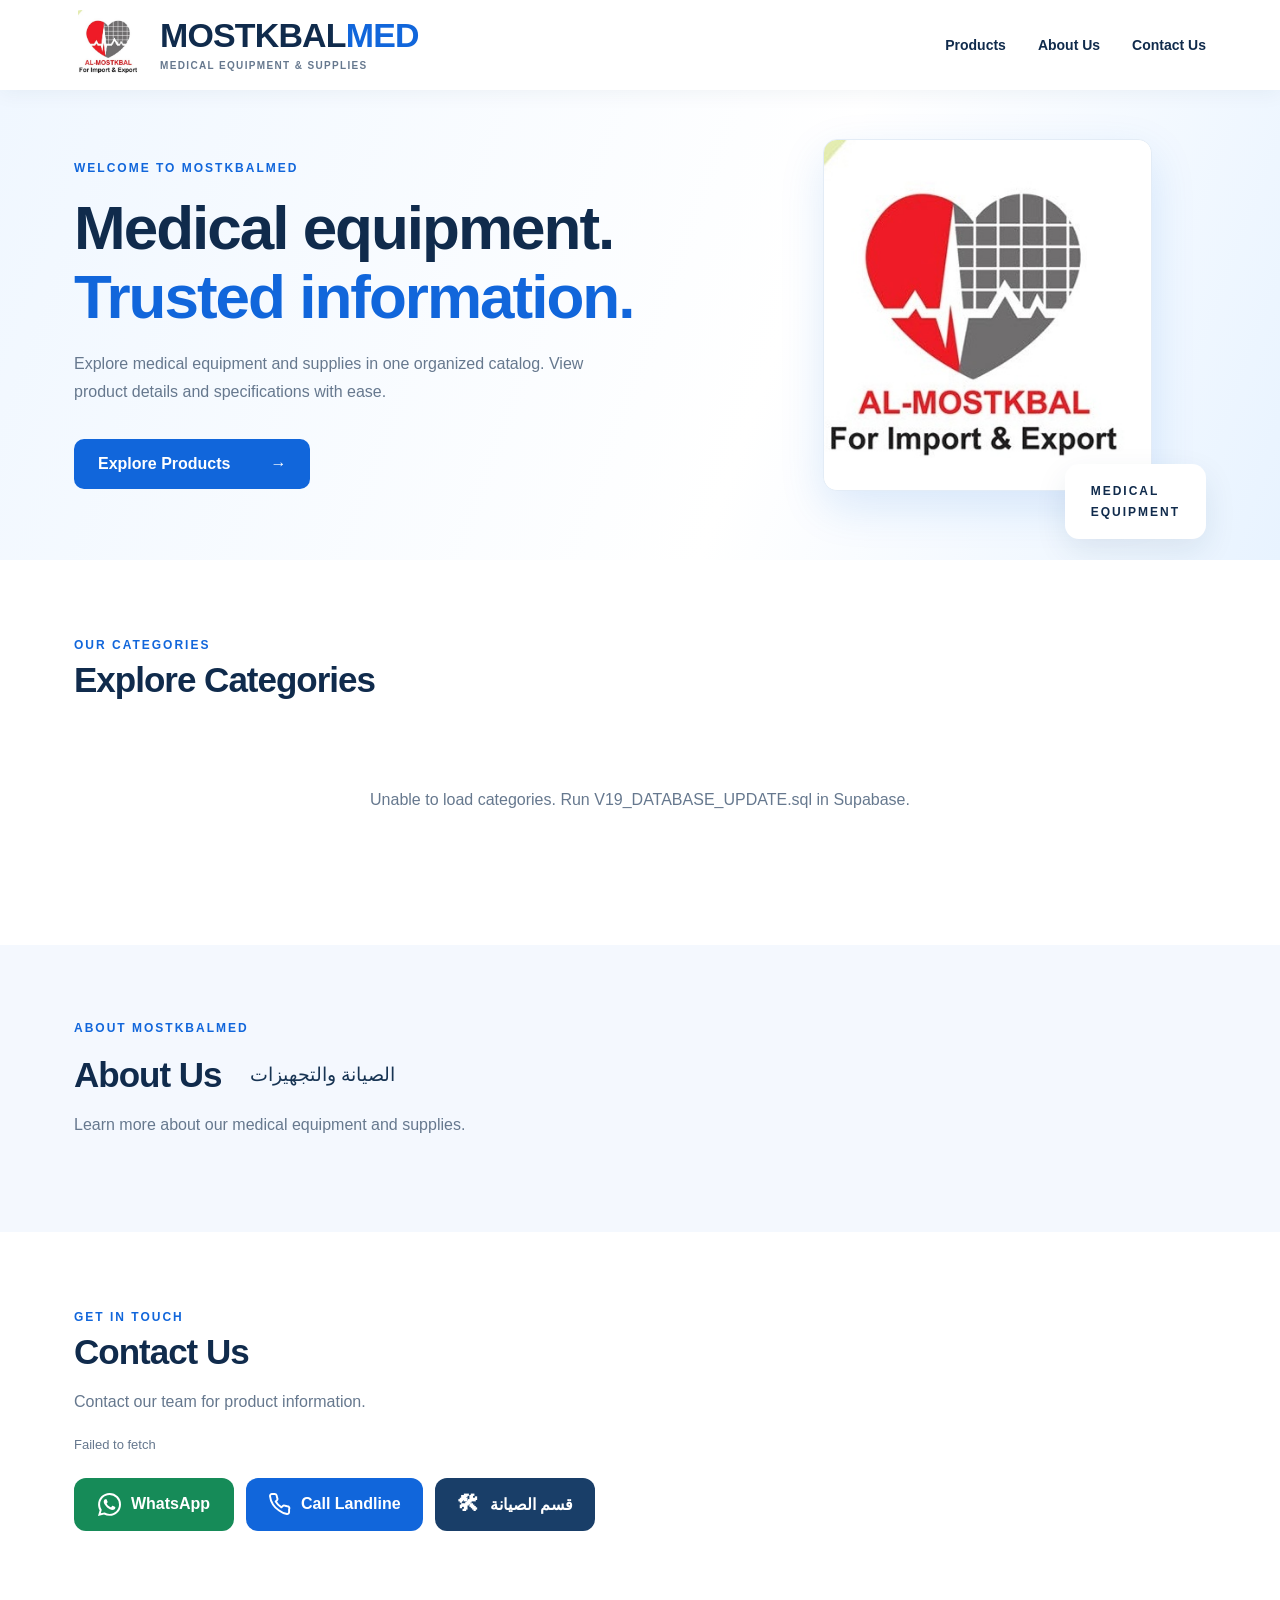
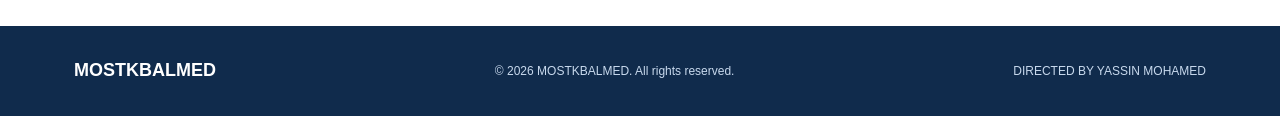
<file: index.html>
<!DOCTYPE html>

<html lang="en"><head><meta charset="utf-8"/><meta content="width=device-width,initial-scale=1" name="viewport"/><meta content="MOSTKBALMED medical equipment and supplies catalog" name="description"/><title>MOSTKBALMED | Medical Equipment &amp; Supplies</title><link href="style.css" rel="stylesheet"/><link href="favicon.png" rel="icon" type="image/png"/><link href="product.css" rel="stylesheet"/></head><body><div aria-label="Loading homepage" class="page-loader" id="pageLoader" role="status"><div class="loader-orbit"><div class="loader-logo"><img alt="MOSTKBALMED" src="favicon.png"/></div><div class="loader-ring"></div></div><div class="loader-brand">MOSTKBAL<span>MED</span></div><div class="loader-subtitle">MEDICAL EQUIPMENT &amp; SUPPLIES</div></div><header class="top"><div class="wrap nav"><a class="brand" href="./"><img alt="AL-MOSTKBAL logo" class="brand-logo" src="logo.jpg"/><span class="brand-copy"><span class="brand-name" id="siteBrandName">MOSTKBAL<span class="accent">MED</span></span><small>MEDICAL EQUIPMENT &amp; SUPPLIES</small></span></a><button aria-expanded="false" aria-label="Toggle menu" class="menu" id="menu">☰</button><nav id="nav"><a href="#products">Products</a><a href="#about">About Us</a><a href="#contact">Contact Us</a></nav></div></header><main><section class="hero"><div class="wrap hero-grid"><div><div class="eyebrow" id="heroEyebrow">WELCOME TO MOSTKBALMED</div><h1 id="heroTitle">Medical equipment.<br/><span>Trusted information.</span></h1><p id="heroDescription">Explore medical equipment and supplies in one organized catalog. View product details and specifications with ease.</p><a class="cta" href="#products"><span id="heroButtonText">Explore Products</span> <span>→</span></a></div><div aria-hidden="true" class="hero-art"><div class="circle"><img id="heroCircleImage" alt="AL-MOSTKBAL For Import &amp; Export" src="logo.jpg"/></div><div class="art-label">MEDICAL<br/>EQUIPMENT</div></div></div></section><section class="wrap section" id="products"><div class="section-head"><div><div class="eyebrow">OUR CATEGORIES</div><h2>Explore Categories</h2></div></div><div class="category-catalog" id="categoryGrid"></div><p class="empty" hidden="" id="empty">No categories yet. Add one from the Admin Panel.</p></section><section class="about" id="about"><div class="wrap"><div class="eyebrow">ABOUT MOSTKBALMED</div><div class="about-layout"><div><div class="about-heading-row"><h2 id="aboutTitle">About Us</h2><span aria-label="عرض صورة الصيانة والتجهيزات" class="service-about" id="serviceAbout" role="img" tabindex="0">الصيانة والتجهيزات<span class="service-about-preview"><img alt="الصيانة والتجهيزات" hidden="" id="servicesPreview"/><span class="service-hint" id="serviceHint">لم يتم حفظ صورة الصيانة والتجهيزات بعد. ارفعها من لوحة الإدارة.</span></span></span></div><p id="aboutText">Learn more about our medical equipment and supplies.</p></div></div></div></section><section class="wrap section contact" id="contact"><div class="eyebrow">GET IN TOUCH</div><h2 id="contactTitle">Contact Us</h2><p id="contactText">Contact our team for product information.</p><p class="settings-warning" hidden="" id="settingsWarning" role="status"></p><div class="contact-actions"><a class="contact-button whatsapp" id="whatsappButton" rel="noopener noreferrer" target="_blank"><svg aria-hidden="true" class="contact-icon" fill="currentColor" viewbox="0 0 24 24"><path d="M20.52 3.48A11.9 11.9 0 0 0 12.05 0C5.47 0 .1 5.36.1 11.96c0 2.1.55 4.16 1.6 5.98L0 24l6.23-1.64a11.9 11.9 0 0 0 5.81 1.48h.01c6.59 0 11.95-5.36 11.95-11.96a11.87 11.87 0 0 0-3.48-8.4ZM12.05 21.8a9.85 9.85 0 0 1-5.02-1.37l-.36-.21-3.73.98.99-3.64-.23-.37a9.87 9.87 0 0 1-1.52-5.23c0-5.45 4.43-9.88 9.88-9.88a9.81 9.81 0 0 1 6.98 2.9 9.81 9.81 0 0 1 2.89 6.99c0 5.45-4.43 9.88-9.88 9.88Zm5.42-7.4c-.3-.15-1.76-.87-2.03-.97-.27-.1-.47-.15-.67.15-.2.3-.77.97-.95 1.17-.17.2-.35.22-.65.07-.3-.15-1.26-.46-2.4-1.48-.89-.79-1.49-1.76-1.66-2.06-.17-.3-.02-.46.13-.61.13-.13.3-.35.45-.52.15-.18.2-.3.3-.5.1-.2.05-.37-.02-.52-.08-.15-.67-1.62-.92-2.22-.24-.58-.49-.5-.67-.51h-.57c-.2 0-.52.07-.8.37-.27.3-1.04 1.02-1.04 2.49s1.07 2.89 1.22 3.09c.15.2 2.1 3.2 5.1 4.49.71.31 1.27.5 1.7.64.71.23 1.35.2 1.86.12.57-.09 1.76-.72 2.01-1.42.25-.7.25-1.3.18-1.42-.08-.12-.28-.2-.58-.35Z"></path></svg><span>WhatsApp</span></a><a class="contact-button phone" id="phoneButton"><svg aria-hidden="true" class="contact-icon" fill="none" stroke="currentColor" stroke-linecap="round" stroke-linejoin="round" stroke-width="2" viewbox="0 0 24 24"><path d="M22 16.92v3a2 2 0 0 1-2.18 2A19.79 19.79 0 0 1 11.19 18a19.5 19.5 0 0 1-6-6A19.79 19.79 0 0 1 2.09 3.18 2 2 0 0 1 4.08 1h3a2 2 0 0 1 2 1.72c.12.96.35 1.9.68 2.81a2 2 0 0 1-.45 2.11L8.03 8.92a16 16 0 0 0 6 6l1.28-1.28a2 2 0 0 1 2.11-.45c.91.33 1.85.56 2.81.68A2 2 0 0 1 22 16.92Z"></path></svg><span>Call Landline</span></a><a class="contact-button maintenance" id="maintenanceButton" rel="noopener noreferrer" target="_blank"><span aria-hidden="true" class="contact-icon">🛠</span><span id="maintenanceButtonText">قسم الصيانة</span></a></div></section></main><footer><div class="wrap footer"><strong>MOSTKBALMED</strong><span>© <span id="year"></span> MOSTKBALMED. All rights reserved.</span><span>DIRECTED BY YASSIN MOHAMED</span></div></footer><script src="config.js"></script><script src="header-settings.js" defer></script><script src="app.js"></script></body></html>
</file>
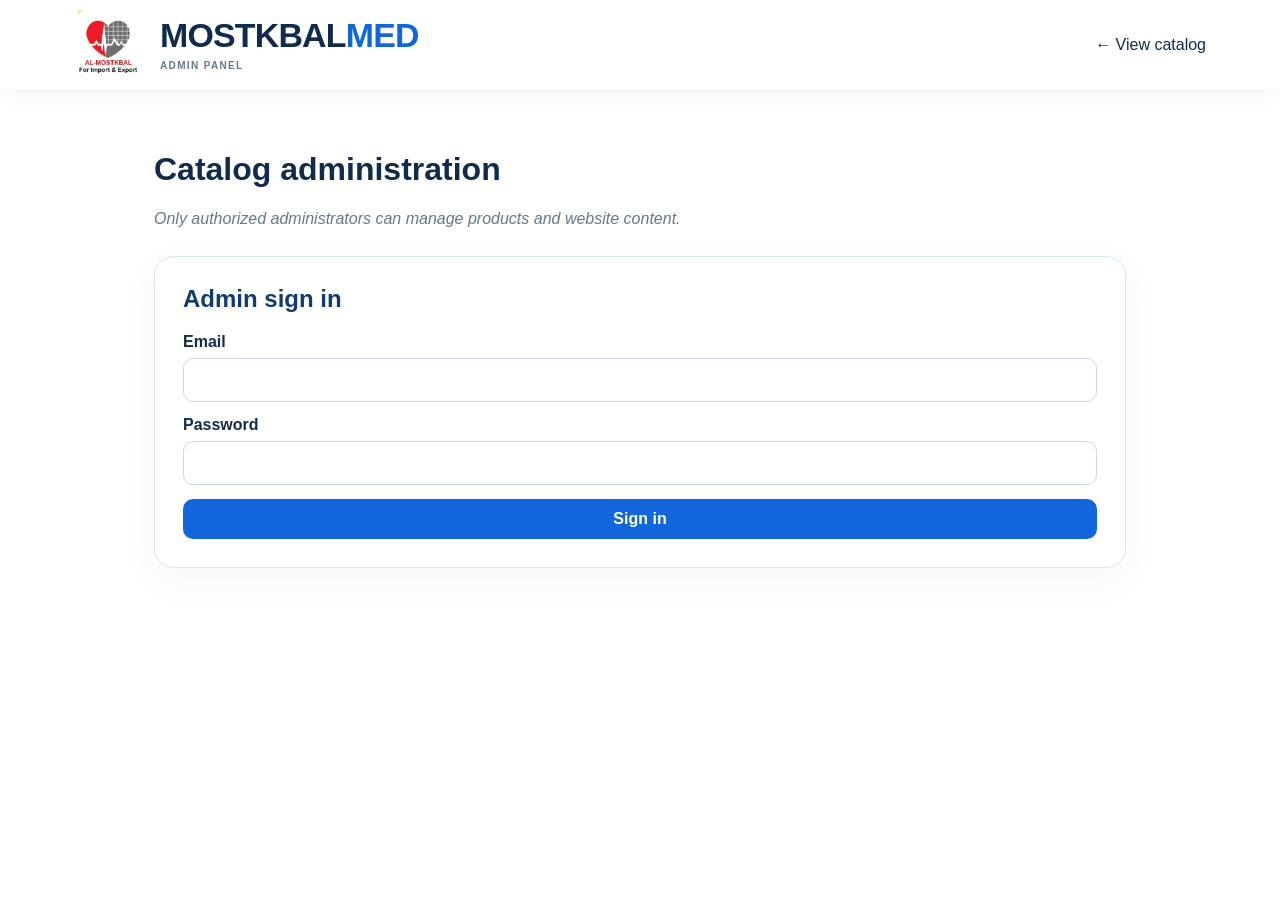
<file: admin.html>
<!DOCTYPE html>
<html lang="en"><head><meta charset="utf-8"/><meta content="width=device-width,initial-scale=1" name="viewport"/><title>MOSTKBALMED | Admin</title><link href="style.css" rel="stylesheet"/><link href="admin.css" rel="stylesheet"/><link href="favicon.png" rel="icon" type="image/png"/></head><body><header class="top"><div class="wrap nav"><a class="brand" href="./"><img alt="AL-MOSTKBAL logo" class="brand-logo" src="logo.jpg"/><span class="brand-copy"><span class="brand-name" id="siteBrandName">MOSTKBAL<span class="accent">MED</span></span><small>ADMIN PANEL</small></span></a><a href="./">← View catalog</a></div></header><main class="wrap admin-wrap"><h1>Catalog administration</h1><p class="muted">Only authorized administrators can manage products and website content.</p><p class="sr-only" id="status" role="status"></p><div aria-live="polite" class="toast" hidden="" id="toast" role="status"></div><section class="admin-panel" id="loginPanel"><h2>Admin sign in</h2><form id="loginForm"><label>Email<input autocomplete="username" id="email" required="" type="email"/></label><label>Password<input autocomplete="current-password" id="password" required="" type="password"/></label><button class="admin-button">Sign in</button></form></section><div hidden="" id="dashboard"><button class="admin-button secondary" id="logout">Sign out</button><nav aria-label="Admin pages" class="admin-tabs"><a data-page="homepageAdmin" href="#homepageAdmin">🏠 Homepage</a><a data-page="categoriesAdmin" href="#categoriesAdmin">🗂️ Categories</a><a data-page="productsAdmin" href="#productsAdmin">📦 Products</a><a data-page="aboutAdmin" href="#aboutAdmin">ℹ️ About Us</a><a data-page="contactAdmin" href="#contactAdmin">☎️ Contact</a><a data-page="servicesAdmin" href="#servicesAdmin">🛠️ الصيانة والتجهيزات</a></nav><section class="admin-panel" id="homepageAdmin"><h2>🏠 Homepage Settings</h2><p class="muted">Edit the welcome text at the top of the website. Changes are saved to Supabase.</p><form id="homepageForm"><label>Large website name in header<input id="brandNameInput" maxlength="80" placeholder="MOSTKBALMED"/></label><label>Small text under MOSTKBALMED logo<input id="brandSubtitleInput" maxlength="130"/></label><label>Small heading above title<input id="heroEyebrowInput" maxlength="160"/></label><label>Main title (each line on a separate line)<textarea id="heroTitleInput" maxlength="300" rows="3"></textarea></label><label>Description below title<textarea id="heroDescriptionInput" rows="4"></textarea></label><label>Homepage circle image URL<input id="heroImageUrlInput" type="url" placeholder="https://..."/></label><label>Or upload homepage circle image<input id="heroImageUpload" type="file" accept="image/png,image/jpeg,image/webp"/></label><img id="heroImagePreview" alt="Homepage image preview" style="display:none;width:180px;height:180px;object-fit:contain;border-radius:20px;border:1px solid #ddd"/><label>Explore button text<input id="heroButtonInput" maxlength="80"/></label><button class="admin-button" type="submit">💾 Save Homepage</button></form></section><section class="admin-panel" id="categoriesAdmin"><h2>🗂️ Categories</h2><p class="muted">Create categories with an image, name and description. The homepage displays categories only.</p><form id="categoryForm"><input id="categoryId" type="hidden"/><label>Category name<input id="categoryName" maxlength="160" required=""/></label><label>Description<textarea id="categoryDescription" required="" rows="3"></textarea></label><label>Image URL (optional)<input id="categoryImageUrl" placeholder="https://..." type="url"/></label><label>Or upload category image<input accept="image/png,image/jpeg,image/webp" id="categoryImageUpload" type="file"/></label><img alt="Category preview" class="category-admin-preview" hidden="" id="categoryPreview"/><label class="inline"><input checked="" id="categoryActive" type="checkbox"/> Visible on website</label><div class="actions"><button class="admin-button" type="submit">Save category</button><button class="admin-button secondary" id="resetCategory" type="button">Clear</button></div></form><div class="admin-list" id="categoryList"></div></section><section class="admin-panel" id="productsAdmin"><h2>📦 Products</h2><p class="muted">Select a category for every product. Products appear only inside that category.</p><form id="productForm"><input id="productId" type="hidden"/><label>Category<select id="productCategory" required=""></select></label><label>Name<input id="productName" maxlength="160" required=""/></label><label>Description<textarea id="productDescription" required="" rows="3"></textarea></label><label>Button text (optional)<input id="productButtonText" maxlength="100" placeholder="e.g. View brochure"/></label><label>Upload PDF for button (optional)<input id="productButtonPdf" type="file" accept=".pdf,application/pdf"/></label><p class="muted" id="productPdfCurrent">Choose a PDF from your computer. Enter the button name above. Existing PDF is kept when editing unless you choose a new one.</p><input id="productButtonUrl" type="hidden"/><p class="muted">Leave the button name empty to hide the button. Upload a PDF when creating a new button.</p><label>Specifications (one per line)<textarea id="productFeatures" rows="4"></textarea></label><label>Image URLs (optional, one per line; first image is the cover)<textarea id="productImages" placeholder="https://example.com/photo1.jpg" rows="3"></textarea></label><label>Upload multiple images (JPG, PNG or WebP; max 5 MB each)<input accept="image/png,image/jpeg,image/webp" id="imageUpload" multiple="" type="file"/></label><p class="muted">Existing images are shown below. Remove an image with × or select a different cover. New uploads are added when you save.</p><div class="image-preview" id="imagePreview"></div><label class="inline"><input checked="" id="productActive" type="checkbox"/> Visible on website</label><div class="actions"><button class="admin-button" type="submit">Save product</button><button class="admin-button secondary" id="resetProduct" type="button">Clear</button></div></form><div class="admin-list" id="productList"></div></section><section class="admin-panel" id="websiteAdmin"><h2>⚙️ Website Settings</h2><p class="muted">Choose a page from the menu. Changes are stored in Supabase.</p><form id="settingsForm"><div class="form-section" id="aboutAdmin"><h3>ℹ️ About Us</h3><label>About heading<input id="aboutTitleInput" maxlength="160"/></label><label>About text<textarea id="aboutTextInput" rows="5"></textarea></label></div><div class="form-section" id="contactAdmin"><h3>☎️ Contact Us</h3><label>Contact heading<input id="contactTitleInput" maxlength="160"/></label><label>Contact text<textarea id="contactTextInput" rows="4"></textarea></label><label>WhatsApp number (international format, e.g. 2010XXXXXXXX)<input id="whatsappInput" inputmode="tel"/></label><label>Landline phone (e.g. +203XXXXXXX)<input id="phoneInput" inputmode="tel"/></label><h3>🛠 قسم الصيانة — Contact button</h3><label>Maintenance button text<input id="maintenanceButtonLabelInput" maxlength="80" placeholder="قسم الصيانة"/></label><label>Maintenance WhatsApp number (international format, e.g. 2010XXXXXXXX)<input id="maintenanceWhatsappInput" inputmode="tel"/></label><label class="inline"><input id="maintenanceEnabledInput" type="checkbox"/> Show maintenance button on website</label></div><div class="form-section" id="servicesAdmin"><h3>🛠️ الصيانة والتجهيزات</h3><p class="muted">جملة واحدة وصورة واحدة فقط. تظهر الصورة عند مرور الماوس على الجملة بجانب About Us. احفظ الصورة من هنا ثم جرّبها على الموقع.</p><label>رابط صورة الصيانة والتجهيزات<input id="maintenanceImageUrl" placeholder="https://..." type="url"/></label><label>أو ارفع صورة واحدة من جهازك<input accept="image/png,image/jpeg,image/webp" id="maintenanceImageUpload" type="file"/></label><div class="service-admin-preview"><strong>الصورة الحالية</strong><img alt="معاينة صورة الصيانة والتجهيزات" hidden="" id="serviceAdminPreview"/><p class="muted" id="servicePreviewHelp">لم يتم تحديد صورة بعد.</p></div></div><button class="admin-button" type="submit">💾 Save This Page</button></form></section></div></main><script src="config.js"></script><script src="header-settings.js" defer></script><script src="admin.js" type="module"></script></body></html>
</file>
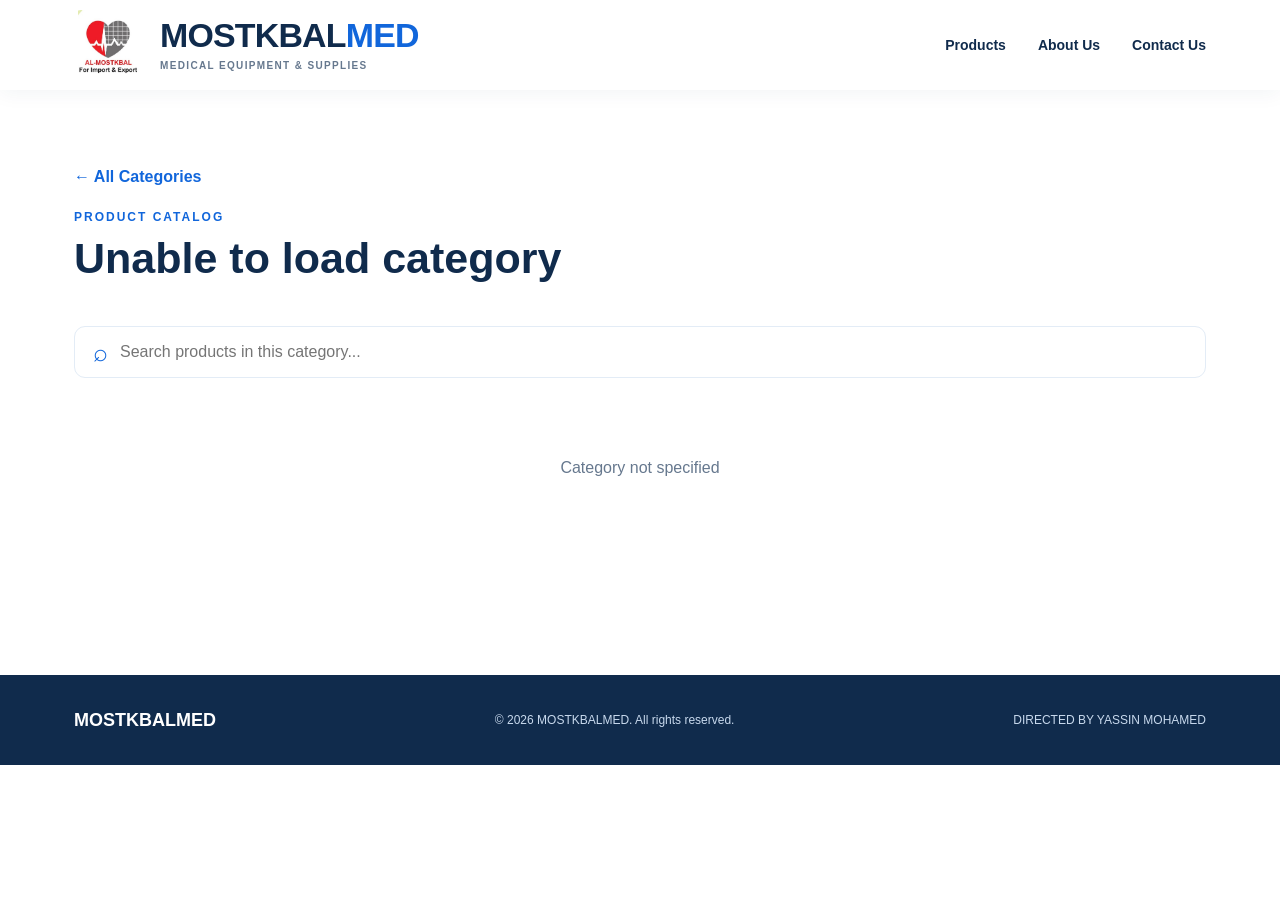
<file: category.html>
<!DOCTYPE html>

<html lang="en"><head><meta charset="utf-8"/><meta content="width=device-width,initial-scale=1" name="viewport"/><meta content="MOSTKBALMED medical equipment and supplies catalog" name="description"/><title>Category Products | MOSTKBALMED</title><link href="style.css" rel="stylesheet"/><link href="favicon.png" rel="icon" type="image/png"/><link href="product.css" rel="stylesheet"/></head><body><div aria-label="Loading category" class="page-loader" id="pageLoader" role="status"><div class="loader-orbit"><div class="loader-logo"><img alt="MOSTKBALMED" src="favicon.png"/></div><div class="loader-ring"></div></div><div class="loader-brand">MOSTKBAL<span>MED</span></div><div class="loader-subtitle">MEDICAL EQUIPMENT &amp; SUPPLIES</div></div><header class="top"><div class="wrap nav"><a class="brand" href="./"><img alt="AL-MOSTKBAL logo" class="brand-logo" src="logo.jpg"/><span class="brand-copy"><span class="brand-name" id="siteBrandName">MOSTKBAL<span class="accent">MED</span></span><small>MEDICAL EQUIPMENT &amp; SUPPLIES</small></span></a><button aria-expanded="false" aria-label="Toggle menu" class="menu" id="menu">☰</button><nav id="nav"><a href="index.html#products">Products</a><a href="index.html#about">About Us</a><a href="index.html#contact">Contact Us</a></nav></div></header><main><section class="wrap section category-page"><a class="back-link" href="index.html#products">← All Categories</a><div class="section-head"><div><div class="eyebrow">PRODUCT CATALOG</div><h1 id="categoryTitle">Loading category...</h1><p id="categoryDescription"></p></div><span class="count" id="resultCount"></span></div><div class="filters"><label class="searchbox"><span>⌕</span><input aria-label="Search within category" autocomplete="off" id="search" placeholder="Search products in this category..."/></label></div><div class="products" id="productGrid"></div><p class="empty" hidden="" id="empty">No products in this category yet.</p></section></main><footer><div class="wrap footer"><strong>MOSTKBALMED</strong><span>© <span id="year"></span> MOSTKBALMED. All rights reserved.</span><span>DIRECTED BY YASSIN MOHAMED</span></div></footer><script src="config.js"></script><script src="header-settings.js" defer></script><script src="category.js"></script></body></html>
</file>
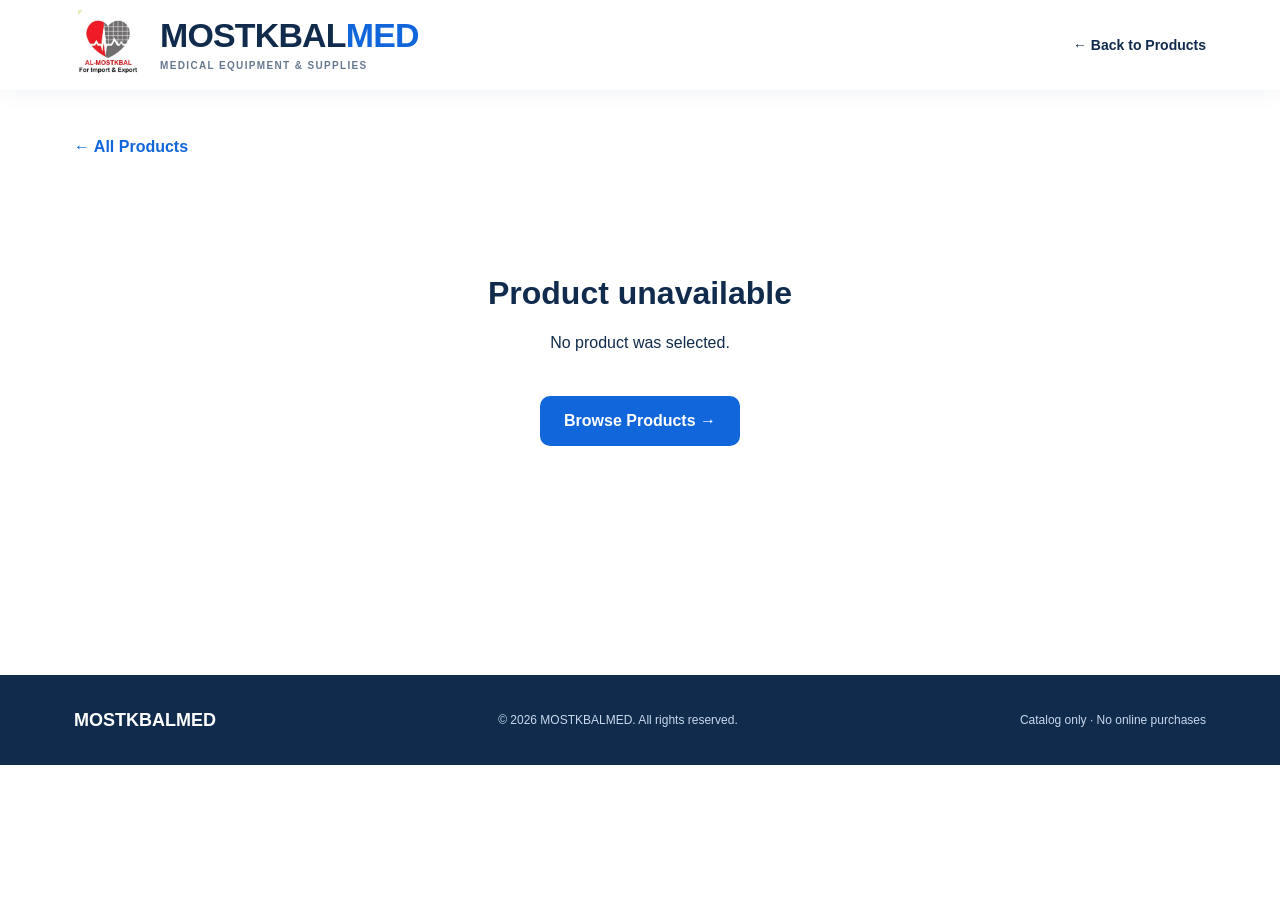
<file: product.html>
<!doctype html><html lang="en"><head><meta charset="utf-8"><meta name="viewport" content="width=device-width,initial-scale=1"><meta name="description" content="MOSTKBALMED medical product details"><title>Product Details | MOSTKBALMED</title><link rel="stylesheet" href="style.css"><link rel="stylesheet" href="product.css"><link rel="icon" type="image/png" href="favicon.png"></head><body>
<div id="pageLoader" class="page-loader" role="status" aria-label="Loading product details"><div class="loader-orbit"><div class="loader-logo"><img src="favicon.png" alt="MOSTKBALMED"></div><div class="loader-ring"></div></div><div class="loader-brand">MOSTKBAL<span>MED</span></div><div class="loader-subtitle">MEDICAL EQUIPMENT & SUPPLIES</div></div>
<header class="top"><div class="wrap nav"><a class="brand" href="index.html"><img class="brand-logo" src="logo.jpg" alt="AL-MOSTKBAL logo"><span class="brand-copy"><span class="brand-name" id="siteBrandName">MOSTKBAL<span class="accent">MED</span></span><small>MEDICAL EQUIPMENT & SUPPLIES</small></span></a><nav class="detail-nav"><a href="index.html#products">← Back to Products</a></nav></div></header>
<main class="wrap product-page"><a class="back-link" href="index.html#products">← All Products</a><div id="productDetail" aria-live="polite"></div></main>
<footer><div class="wrap footer"><strong>MOSTKBALMED</strong><span>© <span id="year"></span> MOSTKBALMED. All rights reserved.</span><span>Catalog only · No online purchases</span></div></footer>
<script src="config.js"></script><script src="header-settings.js" defer></script><script src="product.js"></script></body></html>
</file>
<file: style.css>
:root{--blue:#1166db;--dark:#102b4c;--muted:#66788e;--light:#f4f8fe;--border:#e3ecf6}*{box-sizing:border-box}html{scroll-behavior:smooth}body{margin:0;color:var(--dark);font-family:Inter,Segoe UI,Arial,sans-serif;background:white}button,input,select{font:inherit}button{cursor:pointer}a{text-decoration:none;color:inherit}.wrap{max-width:1180px;margin:auto;padding:0 24px}.top{position:sticky;top:0;z-index:10;background:#fff;box-shadow:0 3px 20px #13365b0e}.nav{height:82px;display:flex;align-items:center;justify-content:space-between}.brand{display:flex;align-items:center;gap:12px;font-weight:900;font-size:22px;letter-spacing:-.7px}.brand small{display:block;font-size:9px;letter-spacing:2px;font-weight:700;color:var(--muted);margin-top:3px}.accent{color:var(--blue)}.mark{background:var(--blue);color:white;padding:10px 13px;border-radius:13px;font-size:25px}.nav nav{display:flex;gap:32px;font-weight:600;font-size:14px}.nav nav a:hover{color:var(--blue)}.menu{display:none;background:none;border:0;font-size:26px}.hero{background:linear-gradient(110deg,#f0f7ff,#fff 60%,#e8f3ff);overflow:hidden}.hero-grid{display:grid;grid-template-columns:1.2fr .8fr;align-items:center;min-height:470px;gap:40px}.eyebrow{color:var(--blue);font-size:12px;font-weight:800;letter-spacing:2px}.hero h1{font-size:clamp(38px,5vw,62px);letter-spacing:-2px;line-height:1.12;margin:18px 0}.hero h1 span{color:var(--blue)}.hero p{color:var(--muted);line-height:1.8;max-width:550px}.cta{display:inline-flex;gap:40px;background:var(--blue);color:white;padding:16px 24px;border-radius:10px;margin-top:16px;font-weight:700}.cta:hover{background:#0751b7}.hero-art{height:330px;position:relative;display:grid;place-items:center}.circle{width:275px;height:275px;border-radius:50%;background:linear-gradient(135deg,#2b86f2,#084da7);box-shadow:0 25px 70px #1166db3c;display:grid;place-items:center;color:white;font-size:130px}.art-label{position:absolute;bottom:15px;right:0;background:white;padding:17px 26px;border-radius:14px;box-shadow:0 12px 32px #143c6418;font-size:12px;letter-spacing:2px;font-weight:900;line-height:1.7}.section{padding-top:78px;padding-bottom:80px}.section-head{display:flex;justify-content:space-between;align-items:end;margin-bottom:27px}.section h2,.about h2{font-size:35px;letter-spacing:-1px;margin:8px 0}.categories{display:grid;grid-template-columns:repeat(4,1fr);gap:18px}.category-card{text-align:left;background:#fff;border:1px solid var(--border);border-radius:16px;padding:24px;min-height:210px;display:flex;flex-direction:column;align-items:flex-start;gap:12px;transition:.2s}.category-card:hover{border-color:var(--blue);transform:translateY(-4px);box-shadow:0 12px 30px #173e6612}.cat-icon{font-size:30px;color:var(--blue);background:var(--light);width:55px;height:55px;display:grid;place-items:center;border-radius:12px}.category-card strong{font-size:16px}.category-card small{color:var(--muted)}.arrow{color:var(--blue);font-weight:700;font-size:12px;margin-top:auto}.count{color:var(--muted);font-size:13px}.filters{display:flex;gap:14px;margin-bottom:25px}.searchbox{flex:1;display:flex;align-items:center;gap:12px;padding:0 18px;border:1px solid var(--border);border-radius:11px}.searchbox span{font-size:25px;color:var(--blue)}.searchbox input{width:100%;border:0;outline:0;padding:16px 0;background:transparent}.filters select{border:1px solid var(--border);border-radius:11px;padding:0 16px;color:var(--dark);background:#fff;min-width:205px}.products{display:grid;grid-template-columns:repeat(3,1fr);gap:22px}.product-card{border:1px solid var(--border);border-radius:16px;overflow:hidden;display:flex;flex-direction:column}.product-image{height:220px;background:var(--light)}.product-image img,.modal-art img{width:100%;height:100%;object-fit:contain}.placeholder{width:100%;height:100%;display:flex;flex-direction:column;align-items:center;justify-content:center;gap:12px;background:linear-gradient(135deg,#e6f2ff,#f7fbff);color:var(--blue)}.placeholder span{font-size:70px}.placeholder small{font-size:10px;letter-spacing:3px;font-weight:800}.product-info{padding:23px;display:flex;flex-direction:column;flex:1}.tag{color:var(--blue);font-size:11px;font-weight:800;text-transform:uppercase;letter-spacing:1px}.product-info h3{font-size:19px;margin:10px 0}.product-info p{font-size:14px;line-height:1.65;color:var(--muted);flex:1}.detail-btn{display:flex;justify-content:space-between;align-items:center;border:0;background:#eaf3ff;color:var(--blue);font-weight:800;padding:14px 16px;border-radius:9px;margin-top:14px}.detail-btn:hover{background:#dcecff}.empty{padding:40px;text-align:center;color:var(--muted)}.about{background:var(--light);padding:76px 0}.about p,.contact p{color:var(--muted);line-height:1.8;max-width:700px}.contact{padding-bottom:95px}.muted{font-style:italic}footer{background:#102b4c;color:#fff}.footer{min-height:90px;display:flex;align-items:center;justify-content:space-between;gap:18px;font-size:12px;color:#c8d9ed}.footer strong{font-size:18px;color:#fff}dialog{border:0;border-radius:20px;padding:0;width:min(580px,calc(100% - 30px));max-height:90vh;box-shadow:0 20px 90px #001c3e55;overflow:auto}dialog::backdrop{background:#092646aa}.close{position:absolute;right:15px;top:13px;background:white;border:0;border-radius:50%;font-size:28px;width:38px;height:38px;z-index:2}.modal-art{height:240px;background:var(--light)}.modal-body{padding:30px}.modal-body h2{font-size:28px;margin:12px 0}.modal-body p,.modal-body li{color:var(--muted);line-height:1.7}.modal-body li{margin:7px 0}.disclaimer{border-top:1px solid var(--border);padding-top:16px;font-size:12px}@media(max-width:850px){.categories{grid-template-columns:repeat(2,1fr)}.products{grid-template-columns:repeat(2,1fr)}.hero-grid{grid-template-columns:1fr 280px}.circle{width:230px;height:230px}.nav nav{gap:18px}}@media(max-width:620px){.wrap{padding:0 18px}.nav{height:72px}.brand{font-size:18px}.mark{font-size:20px;padding:8px 10px}.brand small{font-size:7px}.menu{display:block}.nav nav{display:none;position:absolute;top:72px;left:0;right:0;background:white;padding:22px;box-shadow:0 15px 20px #0c31551b;flex-direction:column;gap:20px}.nav nav.show{display:flex}.hero-grid{grid-template-columns:1fr;gap:0;padding-top:65px;padding-bottom:20px}.hero-art{height:220px}.circle{width:175px;height:175px;font-size:85px}.art-label{bottom:0;right:10px}.hero h1{font-size:40px}.section{padding-top:55px;padding-bottom:55px}.section h2,.about h2{font-size:29px}.categories,.products{grid-template-columns:1fr 1fr;gap:11px}.category-card{padding:15px;min-height:195px}.product-image{height:145px}.product-info{padding:14px}.product-info h3{font-size:16px}.product-info p{font-size:12px}.detail-btn{padding:12px 9px;font-size:12px}.filters{flex-direction:column}.filters select{padding:15px}.footer{flex-direction:column;justify-content:center;padding:25px 18px;text-align:center}.modal-body{padding:22px}}@media(max-width:370px){.products{grid-template-columns:1fr}.product-image{height:210px}}

.product-card .detail-btn{text-decoration:none;cursor:pointer}

/* V5 official AL-MOSTKBAL logo */
.brand-logo{height:62px;width:65px;object-fit:contain;flex-shrink:0;border-radius:7px;background:#fff}
.circle{background:#fff;box-shadow:0 25px 70px #1166db26;overflow:hidden;border:1px solid #e3ecf6}
.circle img{width:100%;height:100%;object-fit:contain;padding:17px}
@media(max-width:620px){.brand-logo{height:49px;width:49px}.circle img{padding:12px}}

/* V7: no categories, flexible product rows, editable About and Contact */
.products{grid-template-columns:repeat(3,minmax(0,1fr));align-items:stretch}
.about-layout{display:grid;grid-template-columns:1fr 1fr;align-items:center;gap:40px;margin-top:20px}
.about-hover{position:relative;min-height:280px;border-radius:20px;overflow:hidden;box-shadow:0 15px 45px #102b4c20;background:white;cursor:pointer}
.about-hover img{width:100%;height:100%;min-height:280px;max-height:380px;object-fit:contain;display:block}
.about-overlay{position:absolute;inset:0;background:linear-gradient(0deg,#0b3663dd,#1166db66);color:white;display:grid;place-items:center;text-align:center;padding:20px;font-size:clamp(18px,2.5vw,28px);font-weight:800;opacity:0;transform:translateY(10px);transition:opacity .3s,transform .3s}
.about-hover:hover .about-overlay,.about-hover:focus .about-overlay,.about-hover:focus-within .about-overlay{opacity:1;transform:none}
.contact-actions{display:flex;gap:12px;flex-wrap:wrap;margin-top:22px}
.contact-button{display:inline-flex;align-items:center;justify-content:center;min-width:160px;padding:15px 22px;border-radius:12px;color:white;font-weight:750}
.contact-button.whatsapp{background:#168b58}.contact-button.phone{background:#1166db}.contact-button:hover{filter:brightness(.9)}
@media(max-width:850px){.about-layout{grid-template-columns:1fr}}
@media(max-width:620px){.products{grid-template-columns:repeat(2,minmax(0,1fr))}.about-hover:active .about-overlay{opacity:1;transform:none}}
@media(max-width:370px){.products{grid-template-columns:1fr}}

/* V9: Hover images in header */
.nav-hover{position:relative;display:flex;align-items:center}
.nav-hover-trigger{border:0;background:none;color:inherit;font-size:14px;font-weight:700;padding:12px 3px;cursor:pointer}
.nav-hover-trigger:hover,.nav-hover-trigger:focus-visible{color:var(--blue)}
.nav-hover-preview{position:absolute;right:0;top:100%;width:min(340px,85vw);padding:10px;background:#fff;border:1px solid #d9e7f7;border-radius:16px;box-shadow:0 18px 45px #0b294c33;opacity:0;visibility:hidden;transform:translateY(8px);transition:opacity .2s,transform .2s,visibility .2s;pointer-events:none;z-index:50}
.nav-hover-preview img{width:100%;max-height:260px;object-fit:contain;border-radius:10px;display:block}
.nav-hover:hover .nav-hover-preview,.nav-hover:focus-within .nav-hover-preview{opacity:1;visibility:visible;transform:none}
@media(max-width:620px){.nav-hover{align-items:flex-start;flex-direction:column}.nav-hover-preview{position:static;display:none;box-shadow:none;width:100%;transform:none}.nav-hover:focus-within .nav-hover-preview{display:block}}

/* V10: About service hover previews */
.service-cards{display:grid;grid-template-columns:repeat(2,minmax(0,1fr));gap:18px;align-items:stretch}.service-card{position:relative;min-height:280px;padding:30px 20px;border:1px solid #d9e4f2;border-radius:24px;background:white;box-shadow:0 14px 35px #17345a12;text-align:center;overflow:hidden;cursor:pointer;display:flex;flex-direction:column;align-items:center;justify-content:center}.service-card h3{font-size:28px;color:#17375d;margin:0 0 8px}.service-card p{color:#6c829e;margin:0}.service-reveal{position:absolute;inset:0;background:#f4f8fc;opacity:0;visibility:hidden;transform:scale(1.04);transition:opacity .25s,transform .25s,visibility .25s;display:flex;align-items:center;justify-content:center}.service-reveal img{max-width:100%;max-height:100%;width:100%;height:100%;object-fit:contain}.service-card.has-image:hover .service-reveal,.service-card.has-image:focus .service-reveal,.service-card.has-image:focus-within .service-reveal{opacity:1;visibility:visible;transform:scale(1)}@media(max-width:700px){.service-cards{grid-template-columns:1fr}.service-card{min-height:220px}}

/* V11: one simple navigation label and a discreet hover-only preview */
.service-nav{position:relative;display:inline-flex;align-items:center;cursor:default;font:inherit;color:inherit;white-space:nowrap;outline-offset:5px}
.service-nav-preview{display:none;position:absolute;top:calc(100% + 16px);left:50%;transform:translateX(-50%);width:min(340px,80vw);height:260px;padding:8px;background:white;border:1px solid #e1e8f0;border-radius:12px;box-shadow:0 14px 35px #10294430;z-index:100}
.service-nav-preview img{width:100%;height:100%;object-fit:contain;border-radius:7px}
.service-nav.has-image:hover .service-nav-preview,.service-nav.has-image:focus .service-nav-preview,.service-nav.has-image:focus-within .service-nav-preview{display:block}
@media(max-width:700px){.service-nav-preview{left:auto;right:0;transform:none;width:min(300px,85vw)}}

/* V12: single plain-text service label beside the About Us heading. */
.about-heading-row{display:flex;align-items:center;gap:28px;flex-wrap:wrap}
.about-heading-row h2{margin:0}
.service-about{position:relative;display:inline-block;font-size:19px;font-weight:500;color:#173453;cursor:default;outline-offset:5px;white-space:nowrap;line-height:1.5}
.service-about-preview{display:none;position:absolute;left:50%;top:calc(100% + 12px);transform:translateX(-50%);width:min(400px,82vw);height:310px;padding:8px;background:#fff;border:1px solid #e2e9f3;border-radius:10px;box-shadow:0 16px 40px #152f4c33;z-index:20}
.service-about-preview img{width:100%;height:100%;object-fit:contain;border-radius:6px}
.service-about.has-image:hover .service-about-preview,.service-about.has-image:focus .service-about-preview,.service-about.has-image:focus-within .service-about-preview{display:block}
@media(max-width:650px){.about-heading-row{gap:12px}.service-about{font-size:16px}.service-about-preview{left:0;transform:none;width:min(310px,84vw);height:240px}}

/* V13: service image opens reliably on pointer hover; stays inside About area. */
.service-about{z-index:5;cursor:pointer;overflow:visible}
.service-about.has-image:is(:hover,:focus,:focus-within,.preview-open) .service-about-preview{display:block!important;pointer-events:none}
.service-about-preview{min-width:260px;max-width:90vw}
@media (hover:none){.service-about.has-image.preview-open .service-about-preview{display:block!important}}

/* V14: always show a preview panel on hover, with a clear missing-image message. */
.service-about{isolation:isolate;cursor:pointer}
.service-about-preview{display:none;box-sizing:border-box;align-items:center;justify-content:center;white-space:normal;text-align:center;overflow:hidden;background:#fff;min-height:220px;height:auto;aspect-ratio:4/3}
.service-about-preview img{display:block;max-width:100%;max-height:100%;object-fit:contain}
.service-about-preview img[hidden]{display:none!important}
.service-about-preview .service-hint{display:block;font-size:14px;line-height:1.7;color:#65758c;padding:16px}
.service-about-preview .service-hint[hidden]{display:none!important}
.service-about:hover .service-about-preview,.service-about.preview-open .service-about-preview,.service-about:focus .service-about-preview,.service-about:focus-within .service-about-preview{display:flex!important;pointer-events:none}

/* V15: settings diagnostics and contact link safety */
.settings-warning{font-size:13px;color:#8b3440;margin:12px 0;max-width:640px}
.contact-unset{opacity:.45;cursor:not-allowed;pointer-events:none}
[hidden]{display:none!important}
.service-about.preview-open .service-about-preview,.service-about:hover .service-about-preview,.service-about:focus .service-about-preview{display:flex!important}

/* V16: restore visible contact icons without changing links */
.contact-button{display:inline-flex;align-items:center;justify-content:center;gap:10px}
.contact-icon{width:23px;height:23px;flex:none;display:block}

/* V17: contact buttons must remain visible, even before settings load. */
.contact-actions > .contact-button{display:inline-flex!important;visibility:visible!important;opacity:1!important}
.contact-actions > .contact-button.contact-unset{opacity:.65!important;cursor:not-allowed}

/* V18 maintenance contact button */
.contact-button.maintenance{background:#193e68;color:white;text-decoration:none}.contact-button.maintenance .contact-icon{display:inline-flex;align-items:center;justify-content:center;font-size:22px}.contact-button.maintenance[hidden]{display:none!important}

/* V19: category-first catalog and larger editable brand */
.brand{font-size:clamp(25px,2.5vw,32px);line-height:1.05;letter-spacing:-.8px}.brand small{font-size:10px;letter-spacing:1.35px;margin-top:6px;max-width:310px;line-height:1.4}.nav{min-height:90px;height:auto;padding-top:8px;padding-bottom:8px}.brand-logo{height:70px;width:74px}
.category-catalog{display:grid;grid-template-columns:repeat(3,minmax(0,1fr));gap:24px}.catalog-category{display:block;border:1px solid var(--border);border-radius:17px;overflow:hidden;background:white;transition:transform .2s,box-shadow .2s}.catalog-category:hover{transform:translateY(-4px);box-shadow:0 18px 40px #173e661c}.catalog-category-image{height:235px;background:#f3f7ff}.catalog-category-image img{width:100%;height:100%;object-fit:contain}.category-placeholder{height:100%;display:grid;place-items:center;color:#1166db;font-weight:800}.catalog-category-content{padding:20px}.catalog-category-content h3{font-size:21px;margin:0 0 10px}.catalog-category-content p{color:var(--muted);line-height:1.6;min-height:46px;margin:0 0 15px;white-space:pre-line}.catalog-category-content span{color:var(--blue);font-weight:800}.category-page{min-height:65vh}.category-page h1{font-size:clamp(28px,4vw,43px);margin:10px 0}.category-page .back-link{display:inline-block;color:var(--blue);font-weight:700;margin-bottom:24px}.category-page #categoryDescription{color:var(--muted);line-height:1.7;white-space:pre-line}
@media(max-width:850px){.category-catalog{grid-template-columns:repeat(2,minmax(0,1fr))}}@media(max-width:620px){.brand{font-size:21px}.brand small{font-size:8px;max-width:200px}.brand-logo{height:52px;width:52px}.category-catalog{grid-template-columns:repeat(2,minmax(0,1fr));gap:12px}.catalog-category-image{height:155px}.catalog-category-content{padding:13px}.catalog-category-content h3{font-size:17px}.catalog-category-content p{font-size:12px;min-height:65px}}
@media(max-width:380px){.category-catalog{grid-template-columns:1fr}.catalog-category-image{height:200px}}

/* V21: prominent editable site name in header */
.brand-copy{display:flex;flex-direction:column;min-width:0}
.brand-name{display:block;font-size:clamp(27px,2.65vw,36px);font-weight:900;line-height:1.08;overflow-wrap:anywhere}
.brand-copy small{display:block}
@media(max-width:620px){.brand-name{font-size:clamp(19px,5.1vw,27px)}}

/* V22: image-shaped hero frame instead of a fixed circle. */
.hero-art{height:auto;min-height:330px;display:flex;align-items:center;justify-content:center;padding:28px 0 48px}
.hero-art .circle{width:fit-content!important;height:auto!important;max-width:100%;border-radius:14px!important;display:inline-flex;align-items:center;justify-content:center;overflow:hidden;padding:0!important;background:#fff;box-shadow:0 16px 45px #1166db22;border:1px solid #e3ecf6}
.hero-art .circle img{display:block;width:auto!important;height:auto!important;max-width:min(100%,420px)!important;max-height:350px;object-fit:contain!important;padding:0!important;border-radius:12px}
.hero-art .art-label{bottom:0}
@media(max-width:850px){.hero-art .circle img{max-width:100%!important;max-height:300px}}
@media(max-width:620px){.hero-art{min-height:0;height:auto;padding:22px 0 48px}.hero-art .circle img{max-width:min(100%,320px)!important;max-height:290px}}

/* V23: centered, slightly larger homepage category cards */
#categoryGrid.category-catalog{
  display:flex;
  flex-wrap:wrap;
  justify-content:center;
  align-items:stretch;
  gap:28px;
}
#categoryGrid.category-catalog .catalog-category{
  flex:0 1 440px;
  width:min(100%,440px);
  min-width:0;
}
#categoryGrid .catalog-category-image{height:275px}
#categoryGrid .catalog-category-content{padding:25px}
#categoryGrid .catalog-category-content h3{font-size:24px}
@media(max-width:850px){
  #categoryGrid.category-catalog{gap:18px}
  #categoryGrid.category-catalog .catalog-category{flex:0 1 calc(50% - 9px);width:calc(50% - 9px)}
  #categoryGrid .catalog-category-image{height:220px}
}
@media(max-width:620px){
  #categoryGrid.category-catalog{gap:14px}
  #categoryGrid.category-catalog .catalog-category{flex:0 1 min(100%,430px);width:min(100%,430px)}
  #categoryGrid .catalog-category-image{height:245px}
  #categoryGrid .catalog-category-content{padding:20px}
  #categoryGrid .catalog-category-content h3{font-size:21px}
}

/* V24: full category image with an adaptive frame (no cropping or side gaps). */
#categoryGrid .catalog-category-image:has(img){height:auto!important;min-height:0!important;display:block;overflow:hidden;background:transparent}
#categoryGrid .catalog-category-image img{display:block;width:100%;height:auto!important;max-height:none!important;object-fit:contain!important;object-position:center;padding:0;margin:0}
#categoryGrid .catalog-category-image:not(:has(img)){min-height:275px}
@media(max-width:620px){#categoryGrid .catalog-category-image:not(:has(img)){min-height:245px}}

/* V25: center category titles inside homepage cards */
#categoryGrid .catalog-category-content h3 {
  text-align: center;
  width: 100%;
}
</file>
<file: product.css>
.product-page{min-height:65vh;padding-top:48px;padding-bottom:100px}.back-link{display:inline-block;color:var(--blue);font-weight:700;margin-bottom:28px}.detail-layout{display:grid;grid-template-columns:minmax(0,1fr) minmax(0,1fr);gap:54px;align-items:start;animation:detail-rise .65s ease both}.detail-image{height:450px;border-radius:24px;background:var(--light);overflow:hidden;border:1px solid var(--border)}.detail-image img{width:100%;height:100%;object-fit:contain}.detail-text h1{font-size:clamp(30px,4vw,48px);line-height:1.15;margin:16px 0 28px;color:#102b4c}.detail-section{margin-bottom:30px}.detail-section h2{font-size:21px;margin-bottom:14px}.detail-section p,.detail-section li{color:var(--muted);line-height:1.9}.detail-section li{margin:8px 0}.product-description{white-space:pre-line}.detail-error{text-align:center;padding:70px 0}.detail-error p{margin-bottom:28px}.page-loader{position:fixed;inset:0;z-index:9999;background:linear-gradient(140deg,#f7fbff,#e7f3ff);display:flex;flex-direction:column;align-items:center;justify-content:center;transition:opacity .45s ease,visibility .45s ease}.loader-hide{opacity:0;visibility:hidden}.loader-orbit{position:relative;width:118px;height:118px;display:grid;place-items:center}.loader-logo{font-size:57px;color:#1977c9;animation:logo-turn 1.15s ease-in-out both}.loader-ring{position:absolute;inset:0;border:3px solid #c5e1ff;border-top-color:#1977c9;border-radius:50%;animation:ring-turn .85s linear infinite}.loader-brand{font-size:clamp(24px,5vw,36px);font-weight:900;letter-spacing:2px;color:#102b4c;margin-top:24px;animation:brand-in .65s ease both}.loader-brand span{color:#1977c9}.loader-subtitle{letter-spacing:2.5px;font-size:10px;font-weight:700;color:#6b8ca9;margin-top:8px}@keyframes ring-turn{to{transform:rotate(360deg)}}@keyframes logo-turn{from{transform:rotate(-180deg) scale(.6);opacity:0}to{transform:rotate(360deg) scale(1);opacity:1}}@keyframes brand-in{from{opacity:0;transform:translateY(12px)}to{opacity:1;transform:translateY(0)}}@keyframes detail-rise{from{opacity:0;transform:translateY(20px)}to{opacity:1;transform:translateY(0)}}@media(max-width:760px){.detail-layout{grid-template-columns:1fr;gap:25px}.detail-image{height:320px}.product-page{padding-top:26px;padding-bottom:60px}.detail-nav{display:block!important;position:static!important;box-shadow:none!important;padding:0!important}.detail-nav a{font-size:12px}}@media(prefers-reduced-motion:reduce){.loader-ring,.loader-logo,.loader-brand,.detail-layout{animation:none!important}.page-loader{transition:none!important}}
.gallery{min-width:0}.gallery-controls{display:flex;align-items:center;justify-content:space-between;margin:10px 0}.gallery-controls button{border:1px solid #c7dff4;background:#eef7ff;color:#1468ae;border-radius:10px;padding:6px 19px;font-size:26px;cursor:pointer}.gallery-thumbs{display:flex;gap:10px;overflow-x:auto;padding:5px 0 12px}.gallery-thumb{flex:0 0 82px;height:76px;border:2px solid #d9e7f3;border-radius:10px;background:white;cursor:pointer;padding:4px}.gallery-thumb.selected{border-color:#1977c9}.gallery-thumb img{width:100%;height:100%;object-fit:contain}

.loader-logo{width:75px;height:75px;display:grid;place-items:center}
.loader-logo img{width:100%;height:100%;object-fit:contain}

/* V19 slightly slower page-entry logo motion */
.loader-logo{animation:logo-turn 1.65s ease-in-out both}.loader-ring{animation-duration:1.3s}.loader-brand{animation-duration:1.05s}.page-loader{transition:opacity .65s ease,visibility .65s ease}

/* V26 optional product link below description */
.product-custom-link{display:inline-flex;align-items:center;justify-content:center;margin-top:20px;padding:12px 24px;background:#0867ca;color:#fff!important;border-radius:12px;text-decoration:none;font-weight:750;max-width:100%;overflow-wrap:anywhere;transition:background .2s,transform .2s}.product-custom-link:hover{background:#084d94;transform:translateY(-2px)}
</file>
<file: admin.css>
.admin-wrap{max-width:920px;padding-top:40px;padding-bottom:90px}.admin-panel{margin:24px 0;padding:25px;border:1px solid #dbe7f7;border-radius:18px;box-shadow:0 12px 40px #0c39700c;background:white}.admin-panel h2{margin-top:0}.admin-panel form{display:grid;gap:14px}.admin-panel label{display:grid;gap:7px;font-weight:650}.admin-panel input:not([type=checkbox]),.admin-panel select,.admin-panel textarea{width:100%;padding:12px;border:1px solid #c9d8e8;border-radius:10px;background:#fff;color:#102b4c}.admin-panel .inline{display:flex;align-items:center}.actions{display:flex;gap:10px;flex-wrap:wrap}.admin-button{background:#1166db;color:white;border:0;border-radius:10px;padding:11px 18px;font-weight:700}.admin-button.secondary{background:#e8f1fb;color:#124479}.admin-list{margin-top:22px}.admin-item{border-top:1px solid #e4edf7;padding:13px 0;display:flex;gap:10px;align-items:center;justify-content:space-between}.admin-item .actions{flex-shrink:0}.admin-item p{margin:4px 0;color:#66788e;font-size:13px}.admin-item .admin-button{padding:8px 12px}.muted{color:#66788e}#status{min-height:22px;color:#1166db}#status.error{color:#bd283b}[hidden]{display:none!important}@media(max-width:650px){.admin-item{align-items:flex-start;flex-direction:column}}
.image-preview{display:flex;flex-wrap:wrap;gap:12px;margin:12px 0}.preview-tile{width:150px;padding:8px;border:1px solid #d5e4f3;border-radius:12px;background:#f7fbff}.preview-tile img{width:100%;height:105px;object-fit:contain}.preview-actions{display:flex;gap:5px}.preview-actions button{font-size:11px;border:1px solid #b9d3eb;border-radius:6px;padding:5px;cursor:pointer;background:white}.preview-actions button:disabled{opacity:.6;cursor:default}

/* V9: clearer admin sections and toast notifications */
.admin-wrap{max-width:1020px}.admin-tabs{position:sticky;top:82px;z-index:9;display:flex;gap:8px;flex-wrap:wrap;background:#f4f8fe;padding:12px;border-radius:14px;margin:20px 0}
.admin-tabs a{font-weight:700;font-size:13px;padding:10px 14px;background:#fff;border:1px solid #dce9f8;border-radius:10px;color:#174778}.admin-tabs a:hover{background:#e5f1ff}
.admin-panel{border-radius:20px;padding:28px;margin:28px 0}.admin-panel h2{color:#123c70}
.form-section{display:grid;gap:14px;border:1px solid #e1ebf7;background:#f8fbff;padding:22px;border-radius:16px;margin:14px 0}
.form-section h3{margin:0;color:#1458a2}.admin-button{transition:filter .2s,transform .2s}.admin-button:hover{filter:brightness(.94);transform:translateY(-1px)}
.toast{position:fixed;top:24px;right:24px;max-width:min(440px,calc(100vw - 32px));padding:17px 21px;border-radius:14px;color:#fff;font-weight:700;line-height:1.5;box-shadow:0 16px 50px #09264644;z-index:1000;overflow-wrap:anywhere;animation:toastIn .25s ease}
.toast-success{background:#11694d}.toast-error{background:#bd3045}@keyframes toastIn{from{opacity:0;transform:translateY(-12px)}to{opacity:1;transform:none}}
.sr-only{position:absolute;width:1px;height:1px;overflow:hidden;clip:rect(0,0,0,0);white-space:nowrap}
@media(max-width:650px){.admin-tabs{top:72px}.admin-panel{padding:17px}.form-section{padding:15px}.toast{top:12px;right:12px}}

/* V10: page-by-page administration */
.admin-tabs{display:flex;flex-wrap:wrap;gap:10px;margin:24px 0}.admin-tabs a{padding:12px 16px;border-radius:12px;background:#edf3fb;color:#193e68;text-decoration:none;font-weight:700}.admin-tabs a.active{background:#1261c6;color:white}.admin-panel[hidden],.form-section[hidden],#websiteAdmin[hidden]{display:none!important}#websiteAdmin .form-section{border:0;padding:0;margin:0}#websiteAdmin .form-section[hidden]{display:none!important}

.service-admin-preview{padding:16px;border:1px solid #d9e4f2;border-radius:12px;background:#f8fbff;display:grid;gap:10px}.service-admin-preview img{max-width:100%;width:330px;max-height:260px;object-fit:contain;background:white;border-radius:8px}.service-admin-preview img[hidden],.service-admin-preview p[hidden]{display:none!important}

.category-admin-preview{display:block;width:220px;max-height:170px;object-fit:contain;border:1px solid #dbe7f5;border-radius:12px;margin:12px 0}.category-admin-preview[hidden]{display:none}.category-admin-item{display:flex;gap:15px;align-items:center}.category-admin-item img{width:65px;height:65px;object-fit:contain;border-radius:10px}#productCategory{width:100%;padding:13px;border:1px solid #dbe7f5;border-radius:10px;background:white}
</file>
